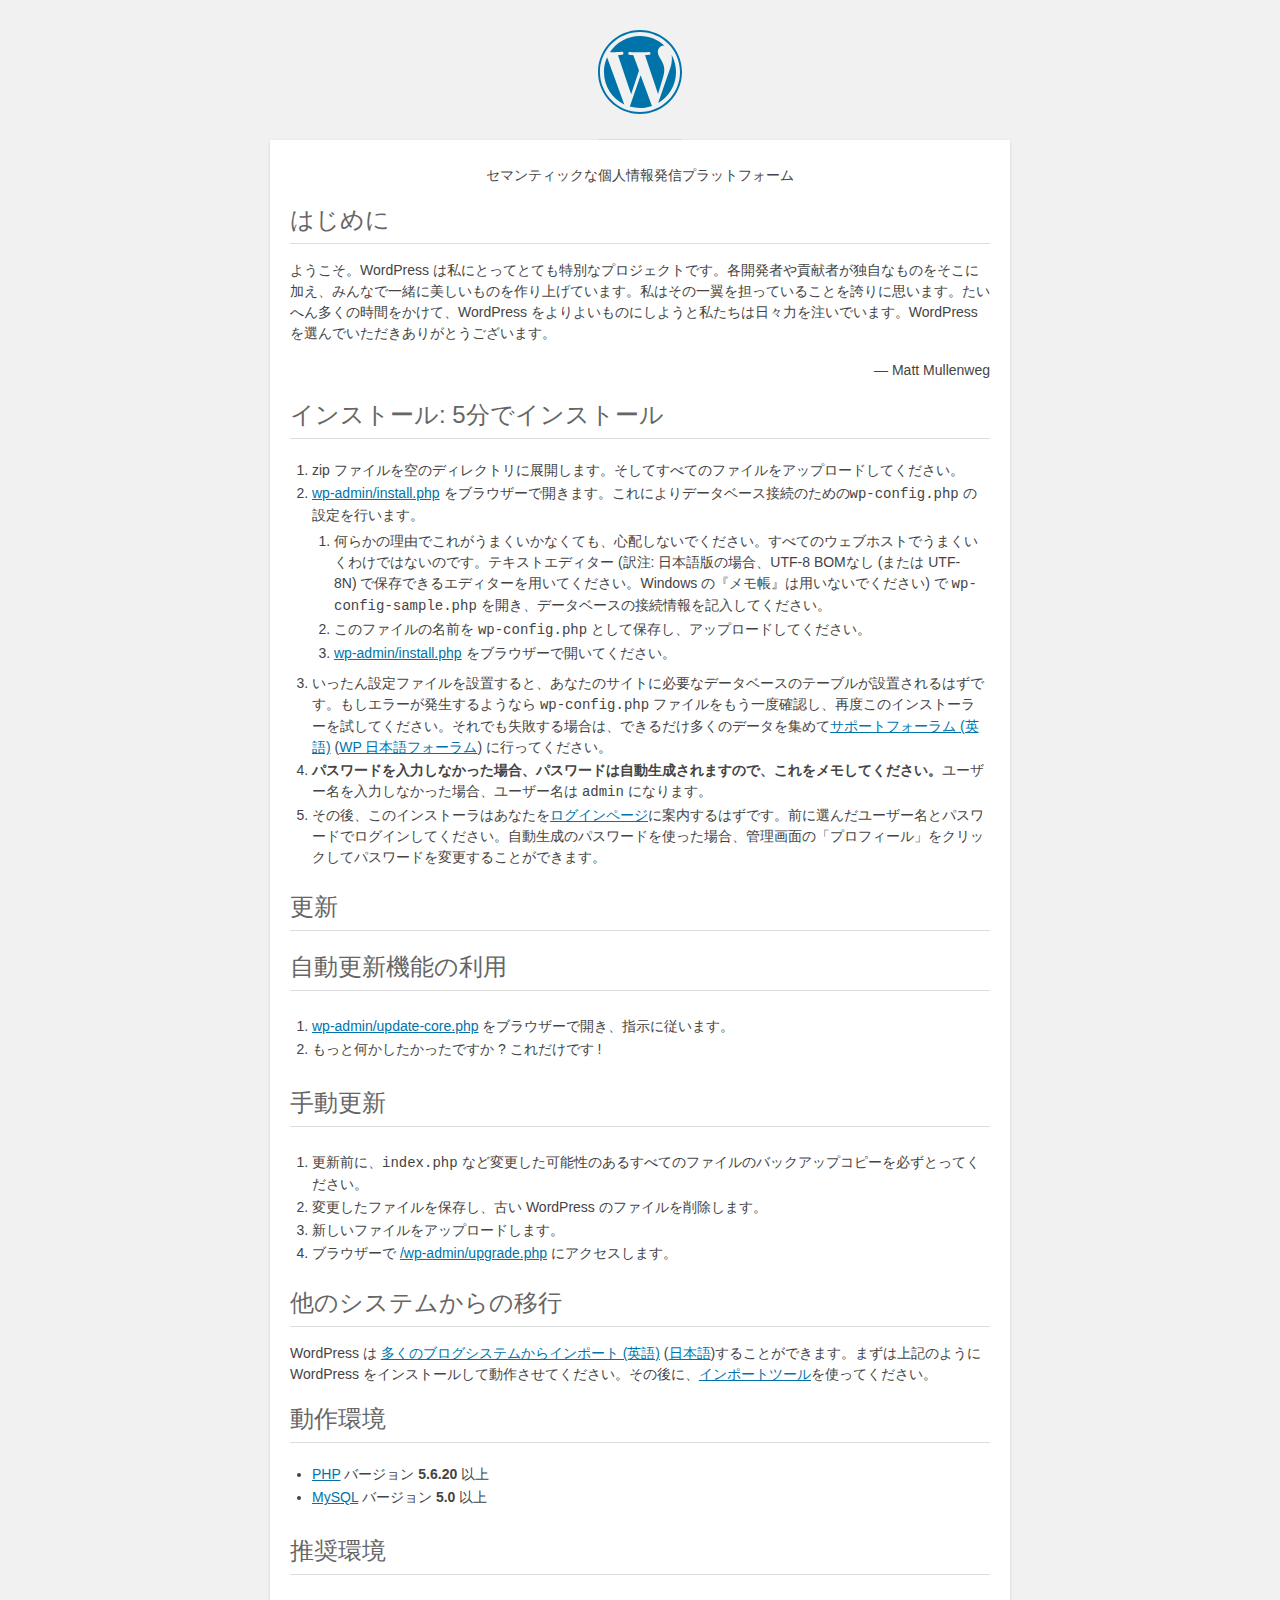
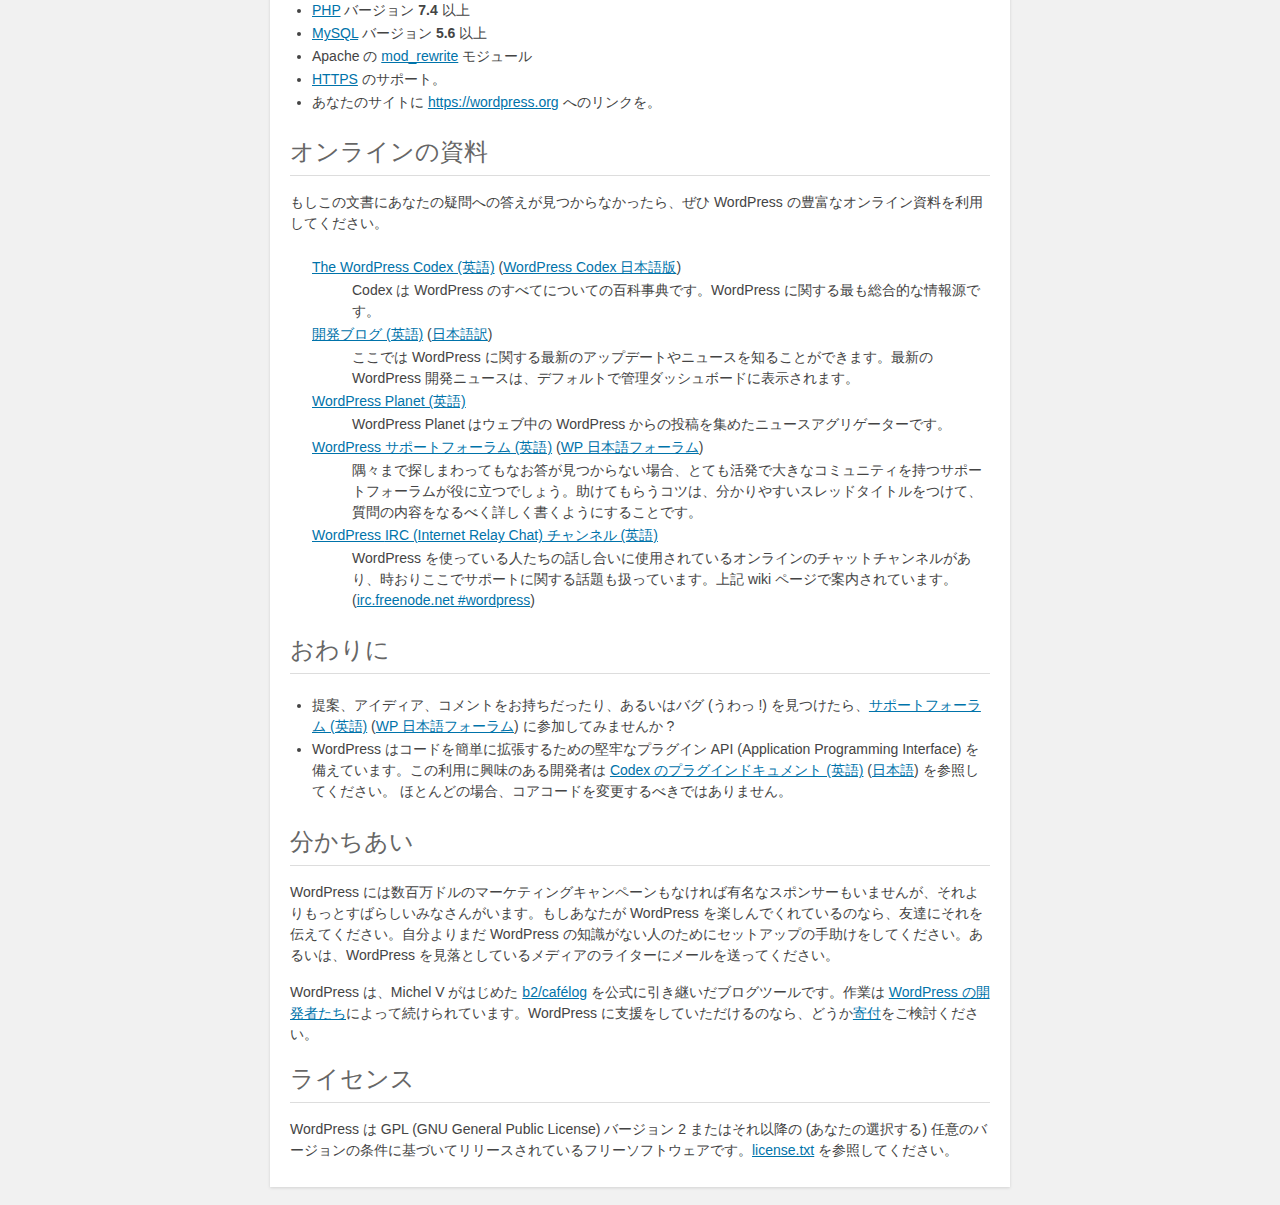
<file: api/readme.html>
<!DOCTYPE html>
<html lang="ja">
<head>
	<meta name="viewport" content="width=device-width" />
	<meta http-equiv="Content-Type" content="text/html; charset=utf-8" />
	<title>WordPress &#8250; お読みください</title>
	<link rel="stylesheet" href="wp-admin/css/install.css?ver=20100228" type="text/css" />
</head>
<body>
<h1 id="logo">
	<a href="https://wordpress.org/"><img alt="WordPress" src="wp-admin/images/wordpress-logo.png" /></a>
</h1>
<p style="text-align: center">セマンティックな個人情報発信プラットフォーム</p>

<h1>はじめに</h1>
<p>ようこそ。WordPress は私にとってとても特別なプロジェクトです。各開発者や貢献者が独自なものをそこに加え、みんなで一緒に美しいものを作り上げています。私はその一翼を担っていることを誇りに思います。たいへん多くの時間をかけて、WordPress をよりよいものにしようと私たちは日々力を注いでいます。WordPress を選んでいただきありがとうございます。</p>
<p style="text-align: right">&#8212; Matt Mullenweg</p>

<h1>インストール: 5分でインストール</h1>
<ol>
	<li>zip ファイルを空のディレクトリに展開します。そしてすべてのファイルをアップロードしてください。</li>
	<li><span class="file"><a href="wp-admin/install.php">wp-admin/install.php</a></span> をブラウザーで開きます。これによりデータベース接続のための<code>wp-config.php</code> の設定を行います。
		<ol>
			<li>何らかの理由でこれがうまくいかなくても、心配しないでください。すべてのウェブホストでうまくいくわけではないのです。テキストエディター (訳注: 日本語版の場合、UTF-8 BOMなし (または UTF-8N) で保存できるエディターを用いてください。Windows の『メモ帳』は用いないでください) で <code>wp-config-sample.php</code> を開き、データベースの接続情報を記入してください。</li>
			<li>このファイルの名前を <code>wp-config.php</code> として保存し、アップロードしてください。</li>
			<li><span class="file"><a href="wp-admin/install.php">wp-admin/install.php</a></span> をブラウザーで開いてください。</li>
		</ol>
	</li>
	<li>いったん設定ファイルを設置すると、あなたのサイトに必要なデータベースのテーブルが設置されるはずです。もしエラーが発生するようなら <code>wp-config.php</code> ファイルをもう一度確認し、再度このインストーラーを試してください。それでも失敗する場合は、できるだけ多くのデータを集めて<a href="https://wordpress.org/support/forums/">サポートフォーラム (英語)</a> (<a href="https://ja.wordpress.org/support/forums/">WP 日本語フォーラム</a>) に行ってください。</li>
	<li><strong>パスワードを入力しなかった場合、パスワードは自動生成されますので、これをメモしてください。</strong>ユーザー名を入力しなかった場合、ユーザー名は <code>admin</code> になります。</li>
	<li>その後、このインストーラはあなたを<a href="wp-login.php">ログインページ</a>に案内するはずです。前に選んだユーザー名とパスワードでログインしてください。自動生成のパスワードを使った場合、管理画面の「プロフィール」をクリックしてパスワードを変更することができます。</li>
</ol>

<h1>更新</h1>
<h2>自動更新機能の利用</h2>
<ol>
	<li><span class="file"><a href="wp-admin/update-core.php">wp-admin/update-core.php</a></span> をブラウザーで開き、指示に従います。</li>
	<li>もっと何かしたかったですか ? これだけです !</li>
</ol>

<h2>手動更新</h2>
<ol>
	<li>更新前に、<code>index.php</code> など変更した可能性のあるすべてのファイルのバックアップコピーを必ずとってください。</li>
	<li>変更したファイルを保存し、古い WordPress のファイルを削除します。</li>
	<li>新しいファイルをアップロードします。</li>
	<li>ブラウザーで <span class="file"><a href="wp-admin/upgrade.php">/wp-admin/upgrade.php</a></span> にアクセスします。</li>
</ol>

<h1>他のシステムからの移行</h1>
<p>WordPress は <a href="https://wordpress.org/support/article/importing-content/">多くのブログシステムからインポート (英語)</a> (<a href="http://wpdocs.osdn.jp/Importing_Content">日本語</a>)することができます。まずは上記のように WordPress をインストールして動作させてください。その後に、<a href="wp-admin/import.php">インポートツール</a>を使ってください。</p>

<h1>動作環境</h1>
<ul>
	<li><a href="https://secure.php.net/">PHP</a> バージョン <strong>5.6.20</strong> 以上</li>
	<li><a href="https://www.mysql.com/">MySQL</a> バージョン <strong>5.0</strong> 以上</li>
</ul>

<h2>推奨環境</h2>
<ul>
	<li><a href="https://secure.php.net/">PHP</a> バージョン <strong>7.4</strong> 以上</li>
	<li><a href="https://www.mysql.com/">MySQL</a> バージョン <strong>5.6</strong> 以上</li>
	<li>Apache の <a href="http://httpd.apache.org/docs/2.2/mod/mod_rewrite.html">mod_rewrite</a> モジュール</li>
	<li><a href="https://ja.wordpress.org/2016/12/02/moving-toward-ssl/">HTTPS</a> のサポート。</li>
	<li>あなたのサイトに <a href="https://wordpress.org/">https://wordpress.org</a> へのリンクを。</li>
</ul>

<h1>オンラインの資料</h1>
<p>もしこの文書にあなたの疑問への答えが見つからなかったら、ぜひ WordPress の豊富なオンライン資料を利用してください。</p>
<dl>
	<dt><a href="https://codex.wordpress.org/">The WordPress Codex (英語)</a> (<a href="http://wpdocs.osdn.jp/">WordPress Codex 日本語版</a>)</dt>
		<dd>Codex は WordPress のすべてについての百科事典です。WordPress に関する最も総合的な情報源です。</dd>
	<dt><a href="https://wordpress.org/news/">開発ブログ (英語)</a> (<a href="https://ja.wordpress.org/news/">日本語訳</a>)</dt>
		<dd>ここでは WordPress に関する最新のアップデートやニュースを知ることができます。最新の WordPress 開発ニュースは、デフォルトで管理ダッシュボードに表示されます。</dd>
	<dt><a href="https://planet.wordpress.org/">WordPress Planet (英語)</a></dt>
		<dd>WordPress Planet はウェブ中の WordPress からの投稿を集めたニュースアグリゲーターです。</dd>
	<dt><a href="https://wordpress.org/support/forums/">WordPress サポートフォーラム (英語)</a> (<a href="https://ja.wordpress.org/support/forums/">WP 日本語フォーラム</a>)</dt>
		<dd>隅々まで探しまわってもなお答が見つからない場合、とても活発で大きなコミュニティを持つサポートフォーラムが役に立つでしょう。助けてもらうコツは、分かりやすいスレッドタイトルをつけて、質問の内容をなるべく詳しく書くようにすることです。</dd>
	<dt><a href="https://codex.wordpress.org/IRC">WordPress <abbr>IRC</abbr> (Internet Relay Chat) チャンネル (英語)</a></dt>
		<dd>WordPress を使っている人たちの話し合いに使用されているオンラインのチャットチャンネルがあり、時おりここでサポートに関する話題も扱っています。上記 wiki ページで案内されています。(<a href="irc://irc.freenode.net/wordpress">irc.freenode.net #wordpress</a>)</dd>
</dl>

<h1>おわりに</h1>
<ul>
	<li>提案、アイディア、コメントをお持ちだったり、あるいはバグ (うわっ !) を見つけたら、<a href="https://wordpress.org/support/forums/">サポートフォーラム (英語)</a> (<a href="https://ja.wordpress.org/support/forums/">WP 日本語フォーラム</a>) に参加してみませんか ?</li>
	<li>WordPress はコードを簡単に拡張するための堅牢なプラグイン <abbr>API</abbr> (Application Programming Interface) を備えています。この利用に興味のある開発者は <a href="https://codex.wordpress.org/Plugin_API">Codex のプラグインドキュメント (英語)</a> (<a href="http://wpdocs.osdn.jp/%E3%83%97%E3%83%A9%E3%82%B0%E3%82%A4%E3%83%B3_API">日本語</a>) を参照してください。 ほとんどの場合、コアコードを変更するべきではありません。</li>
</ul>

<h1>分かちあい</h1>
<p>WordPress には数百万ドルのマーケティングキャンペーンもなければ有名なスポンサーもいませんが、それよりもっとすばらしいみなさんがいます。もしあなたが WordPress を楽しんでくれているのなら、友達にそれを伝えてください。自分よりまだ WordPress の知識がない人のためにセットアップの手助けをしてください。あるいは、WordPress を見落としているメディアのライターにメールを送ってください。</p>

<p>WordPress は、Michel V がはじめた <a href="http://cafelog.com/">b2/caf&#233;log</a> を公式に引き継いだブログツールです。作業は <a href="https://wordpress.org/about/">WordPress の開発者たち</a>によって続けられています。WordPress に支援をしていただけるのなら、どうか<a href="https://wordpress.org/donate/">寄付</a>をご検討ください。</p>

<h1>ライセンス</h1>
<p>WordPress は <abbr>GPL</abbr> (GNU General Public License) バージョン 2 またはそれ以降の (あなたの選択する) 任意のバージョンの条件に基づいてリリースされているフリーソフトウェアです。<a href="license.txt">license.txt</a> を参照してください。</p>

</body>
</html>
</file>
<file: api/wp-admin/css/install.css>
html {
	background: #f1f1f1;
	margin: 0 20px;
}

body {
	background: #fff;
	color: #444;
	font-family: -apple-system, BlinkMacSystemFont, "Segoe UI", Roboto, Oxygen-Sans, Ubuntu, Cantarell, "Helvetica Neue", sans-serif;
	margin: 140px auto 25px;
	padding: 20px 20px 10px 20px;
	max-width: 700px;
	-webkit-font-smoothing: subpixel-antialiased;
	box-shadow: 0 1px 3px rgba(0, 0, 0, 0.13);
}

a {
	color: #0073aa;
}

a:hover,
a:active {
	color: #006799;
}

a:focus {
	color: #124964;
	box-shadow:
		0 0 0 1px #5b9dd9,
		0 0 2px 1px rgba(30, 140, 190, 0.8);
}

h1, h2 {
	border-bottom: 1px solid #ddd;
	clear: both;
	color: #666;
	font-size: 24px;
	padding: 0;
	padding-bottom: 7px;
	font-weight: 400;
}

h3 {
	font-size: 16px;
}

p, li, dd, dt {
	padding-bottom: 2px;
	font-size: 14px;
	line-height: 1.5;
}

code, .code {
	font-family: Consolas, Monaco, monospace;
}

ul, ol, dl {
	padding: 5px 5px 5px 22px;
}

a img {
	border: 0
}
abbr {
	border: 0;
	font-variant: normal;
}

fieldset {
	border: 0;
	padding: 0;
	margin: 0;
}

label {
	cursor: pointer;
}

#logo {
	margin: -130px auto 25px;
	padding: 0 0 25px 0;
	width: 84px;
	height: 84px;
	overflow: hidden;
	background-image: url(../images/w-logo-blue.png?ver=20131202);
	background-image: none, url(../images/wordpress-logo.svg?ver=20131107);
	background-size: 84px;
	background-position: center top;
	background-repeat: no-repeat;
	color: #444; /* same as login.css */
	font-size: 20px;
	font-weight: 400;
	line-height: 1.3em;
	text-decoration: none;
	text-align: center;
	text-indent: -9999px;
	outline: none;
}

.step {
	margin: 20px 0 15px;
}
.step, th {
	text-align: left;
	padding: 0;
}
.language-chooser.wp-core-ui .step .button.button-large {
	font-size: 14px;
}
textarea {
	border: 1px solid #ddd;
	font-family: -apple-system, BlinkMacSystemFont, "Segoe UI", Roboto, Oxygen-Sans, Ubuntu, Cantarell, "Helvetica Neue", sans-serif;
	width: 100%;
	box-sizing: border-box;
}

.form-table {
	border-collapse: collapse;
	margin-top: 1em;
	width: 100%;
}

.form-table td {
	margin-bottom: 9px;
	padding: 10px 20px 10px 0;
	font-size: 14px;
	vertical-align: top
}

.form-table th {
	font-size: 14px;
	text-align: left;
	padding: 10px 20px 10px 0;
	width: 140px;
	vertical-align: top;
}

.form-table code {
	line-height: 1.28571428;
	font-size: 14px;
}

.form-table p {
	margin: 4px 0 0 0;
	font-size: 11px;
}

.form-table input {
	line-height: 1.33333333;
	font-size: 15px;
	padding: 3px 5px;
	border: 1px solid #ddd;
	box-shadow: inset 0 1px 2px rgba(0, 0, 0, 0.07);
}

input,
submit {
	font-family: -apple-system, BlinkMacSystemFont, "Segoe UI", Roboto, Oxygen-Sans, Ubuntu, Cantarell, "Helvetica Neue", sans-serif;
}

.form-table input[type=text],
.form-table input[type=email],
.form-table input[type=url],
.form-table input[type=password],
#pass-strength-result {
	width: 218px;
}

.form-table th p {
	font-weight: 400;
}

.form-table.install-success th,
.form-table.install-success td {
	vertical-align: middle;
	padding: 16px 20px 16px 0;
}

.form-table.install-success td p {
	margin: 0;
	font-size: 14px;
}

.form-table.install-success td code {
	margin: 0;
	font-size: 18px;
}

#error-page {
	margin-top: 50px;
}

#error-page p {
	font-size: 14px;
	line-height: 1.28571428;
	margin: 25px 0 20px;
}

#error-page code, .code {
	font-family: Consolas, Monaco, monospace;
}

.message {
	border-left: 4px solid #dc3232;
	padding: .7em .6em;
	background-color: #fbeaea;
}

/* rtl:ignore */
#dbname,
#uname,
#pwd,
#dbhost,
#prefix,
#user_login,
#admin_email,
#pass1,
#pass2 {
	direction: ltr;
}


/* localization */
body.rtl,
.rtl textarea,
.rtl input,
.rtl submit {
	font-family: Tahoma, sans-serif;
}

:lang(he-il) body.rtl,
:lang(he-il) .rtl textarea,
:lang(he-il) .rtl input,
:lang(he-il) .rtl submit {
	font-family: Arial, sans-serif;
}

@media only screen and (max-width: 799px) {
	body {
		margin-top: 115px;
	}
	#logo a {
		margin: -125px auto 30px;
	}
}

@media screen and (max-width: 782px) {

	.form-table {
		margin-top: 0;
	}

	.form-table th,
	.form-table td {
		display: block;
		width: auto;
		vertical-align: middle;
	}

	.form-table th {
		padding: 20px 0 0;
	}

	.form-table td {
		padding: 5px 0;
		border: 0;
		margin: 0;
	}

	textarea,
	input {
		font-size: 16px;
	}

	.form-table td input[type="text"],
	.form-table td input[type="email"],
	.form-table td input[type="url"],
	.form-table td input[type="password"],
	.form-table td select,
	.form-table td textarea,
	.form-table span.description {
		width: 100%;
		font-size: 16px;
		line-height: 1.5;
		padding: 7px 10px;
		display: block;
		max-width: none;
		box-sizing: border-box;
	}

	.wp-pwd #pass1 {
		padding-right: 50px;
	}

	.wp-pwd .button.wp-hide-pw {
		right: 0;
	}

	#pass-strength-result {
		width: 100%;
	}
}

body.language-chooser {
	max-width: 300px;
}

.language-chooser select {
	padding: 8px;
	width: 100%;
	display: block;
	border: 1px solid #ddd;
	background: #fff;
	color: #32373c;
	font-size: 16px;
	font-family: Arial, sans-serif;
	font-weight: 400;
}

.language-chooser select:focus {
	color: #32373c;
}

.language-chooser select option:hover,
.language-chooser select option:focus {
	color: #016087;
}

.language-chooser p {
	text-align: right;
}

.screen-reader-input,
.screen-reader-text {
	border: 0;
	clip: rect(1px, 1px, 1px, 1px);
	-webkit-clip-path: inset(50%);
	clip-path: inset(50%);
	height: 1px;
	margin: -1px;
	overflow: hidden;
	padding: 0;
	position: absolute;
	width: 1px;
	word-wrap: normal !important;
}

.spinner {
	background: url(../images/spinner.gif) no-repeat;
	background-size: 20px 20px;
	visibility: hidden;
	opacity: 0.7;
	filter: alpha(opacity=70);
	width: 20px;
	height: 20px;
	margin: 2px 5px 0;
}

.step .spinner {
	display: inline-block;
	vertical-align: middle;
	margin-right: 15px;
}

.button.hide-if-no-js,
.hide-if-no-js {
	display: none;
}

/**
 * HiDPI Displays
 */
@media print,
  (-webkit-min-device-pixel-ratio: 1.25),
  (min-resolution: 120dpi) {

	.spinner {
		background-image: url(../images/spinner-2x.gif);
	}

}
</file>
